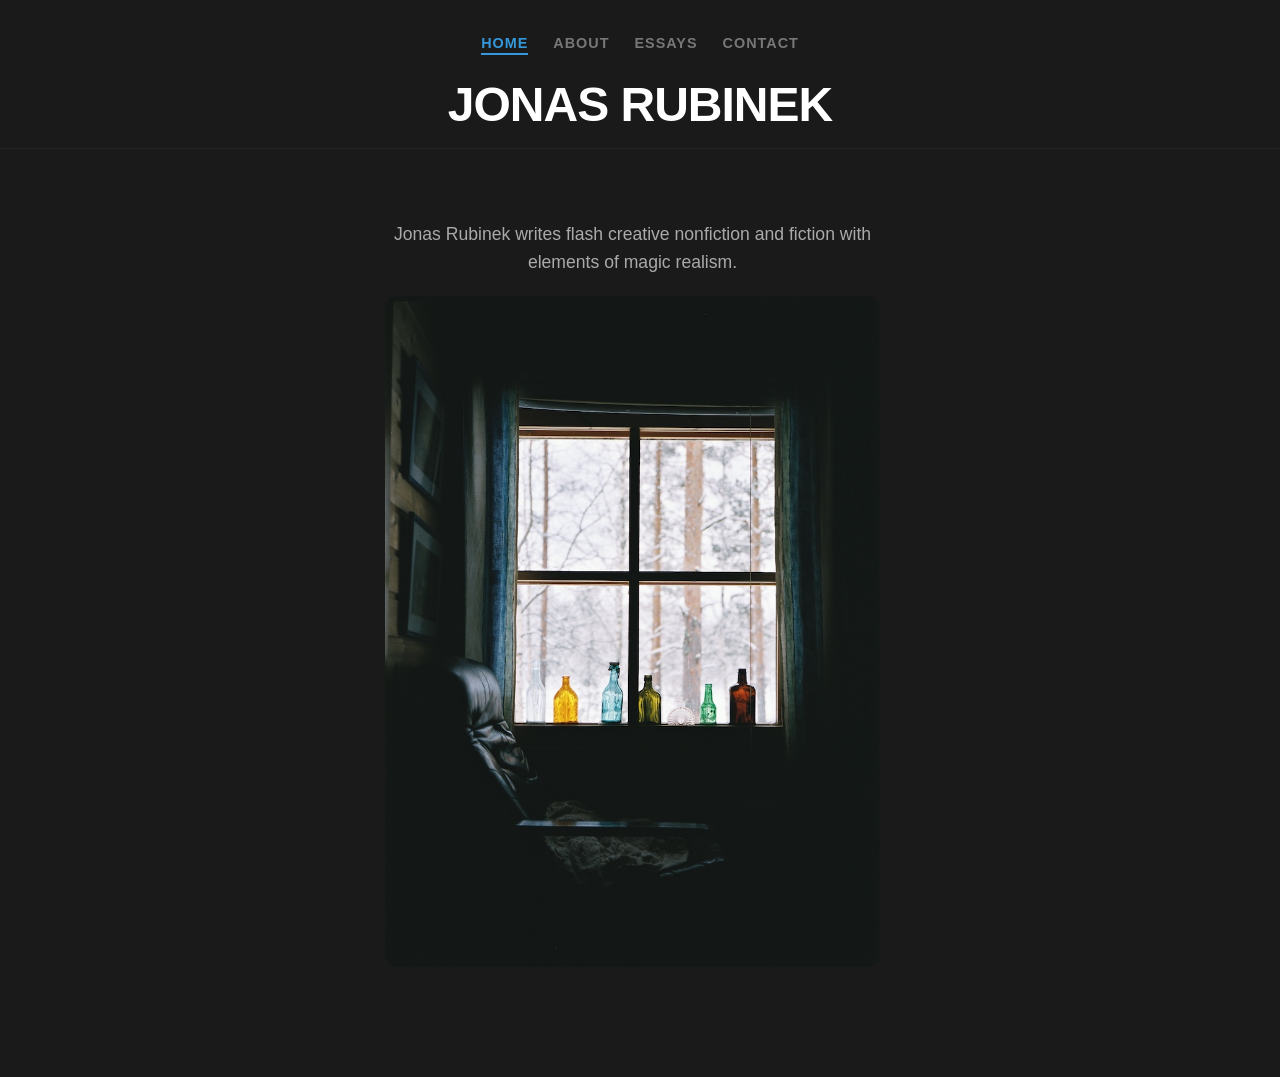
<file: index.html>
<!DOCTYPE html>
<html lang="en">
<head>
  <meta charset="UTF-8">
  <meta name="viewport" content="width=device-width, initial-scale=1.0">
  <title>Jonas Rubinek</title>
  <link rel="stylesheet" href="styles.css">
</head>


<body id="body-home">
  <header class="fixed-top-header">
    <nav>
      <ul class="simple-menu">
        <li class="menu-item"><a href="index.html" class="menu-home">Home</a></li>
        <li class="menu-item"><a href="about.html" class="menu-about">About</a></li>
        <li class="menu-item"><a href="essays.html" class="menu-essays">Essays</a></li>
        <li class="menu-item"><a href="contact.html" class="menu-contact">Contact</a></li>
      </ul>
    </nav>
    <h1 class="main-title">JONAS RUBINEK</h1>
  </header>
  <!-- ... remaining file content text ... -->
  
  <main class="scroll-content-container">
    <div class="content-stack">
      
      <p class="description-text">
       Jonas Rubinek writes flash creative nonfiction and fiction with elements of magic realism.
      </p>

      <div class="image-wrapper">
        <img src="28529-002-S1-0013.jpg" class="responsive-image">
      </div>

    </div>
  </main>
  
</body>
</html>
</file>
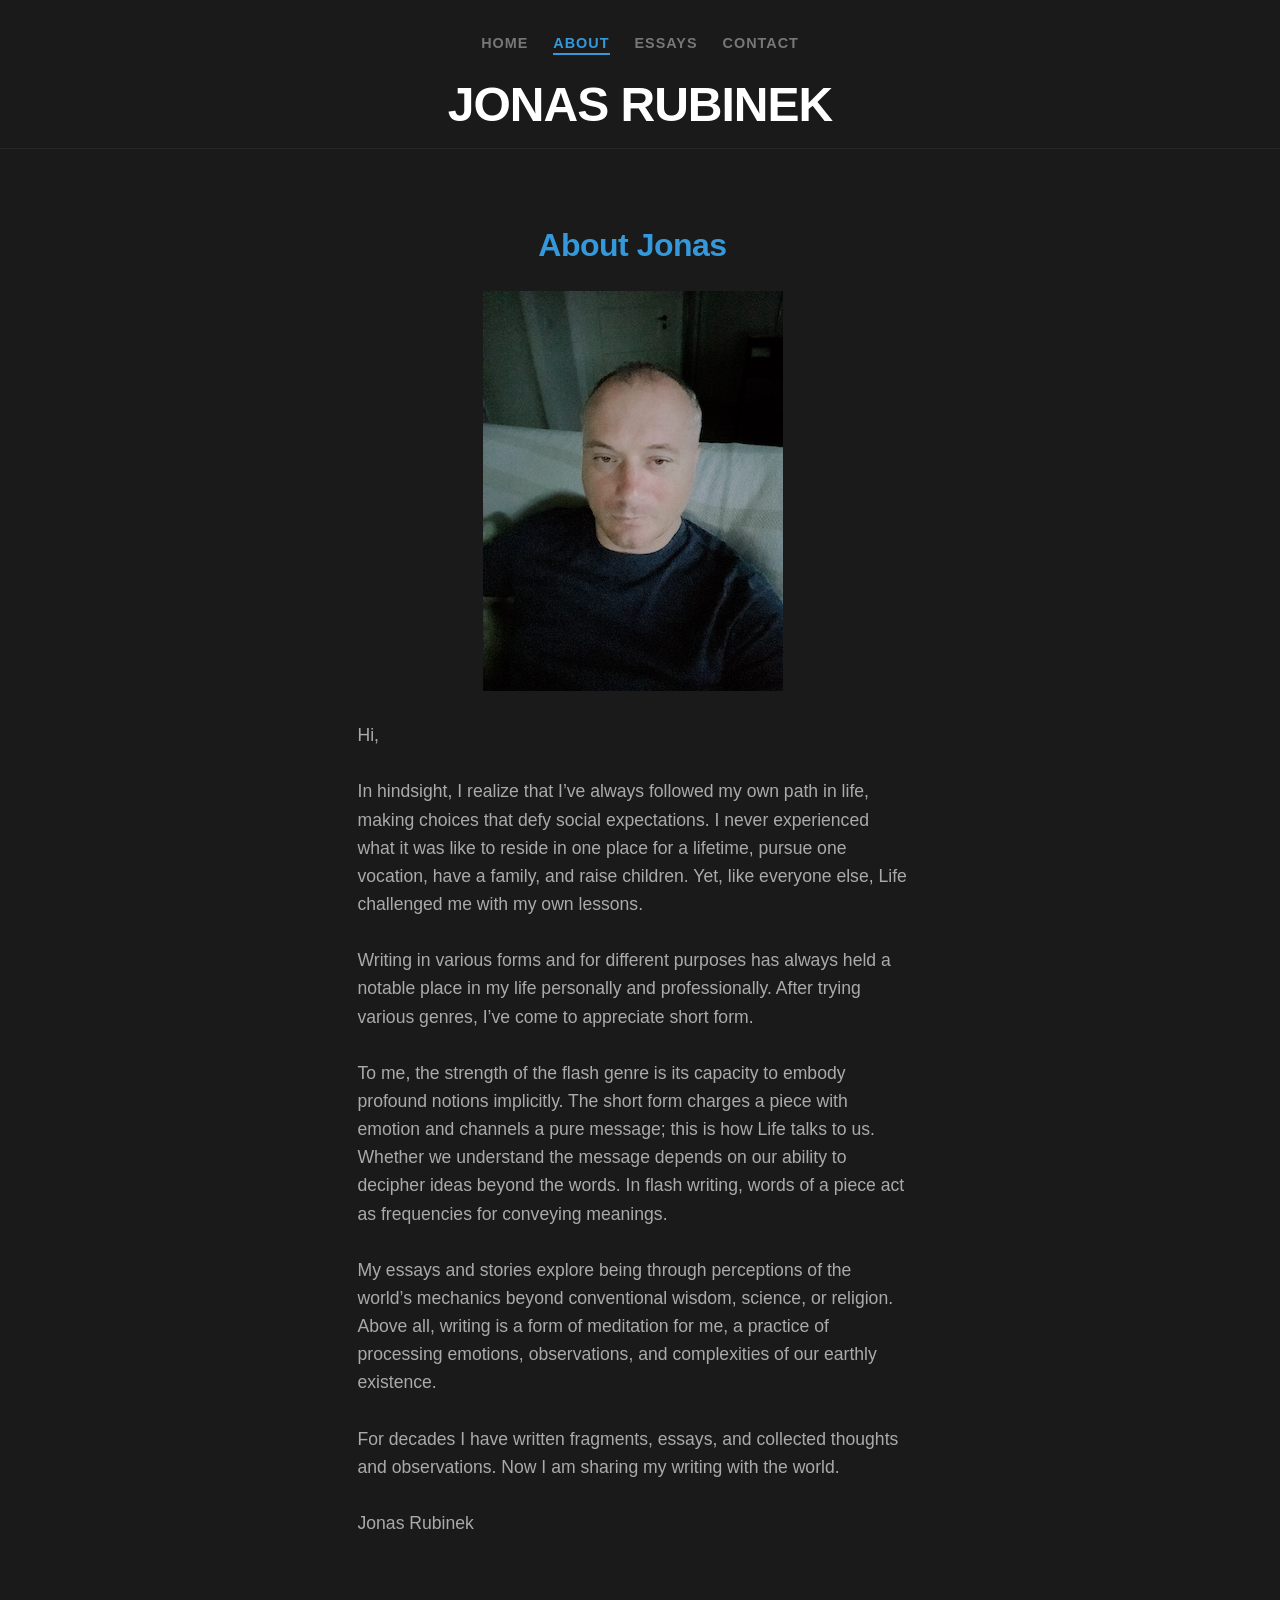
<file: about.html>
<!DOCTYPE html>
<html lang="en">
<head>
  <meta charset="UTF-8">
  <meta name="viewport" content="width=device-width, initial-scale=1.0">
  <title>Jonas Rubinek</title>
  <link rel="stylesheet" href="styles.css">
</head>



<body id="body-about">
  <header class="fixed-top-header">
    <nav>
      <ul class="simple-menu">
        <li class="menu-item"><a href="index.html" class="menu-home">Home</a></li>
        <li class="menu-item"><a href="about.html" class="menu-about">About</a></li>
        <li class="menu-item"><a href="essays.html" class="menu-essays">Essays</a></li>
        <li class="menu-item"><a href="contact.html" class="menu-contact">Contact</a></li>
      </ul>
    </nav>
    <h1 class="main-title">JONAS RUBINEK</h1>
  </header>
  
  <main class="scroll-content-container">
    <div class="content-stack">
      

      
      <div class="left-aligned-box">
      
                        
      
           <h2 class="inner-page-title">About Jonas</h2>
           
           <div class="center-image">
        <img src="IMG_9472-copy.jpg" class="responsive-image">
      </div>

        <p class="description-text">
          Hi,<br><br>
         In hindsight, I realize that I’ve always followed my own path in life, making choices that defy social expectations. I never experienced what it was like to reside in one place for a lifetime, pursue one vocation, have a family, and raise children. Yet, like everyone else, Life challenged me with my own lessons.<br><br>

Writing in various forms and for different purposes has always held a notable place in my life personally and professionally. After trying various genres, I’ve come to appreciate short form.<br><br>

To me, the strength of the flash genre is its capacity to embody profound notions implicitly. The short form charges a piece with emotion and channels a pure message; this is how Life talks to us. Whether we understand the message depends on our ability to decipher ideas beyond the words. In flash writing, words of a piece act as frequencies for conveying meanings.<br><br>

My essays and stories explore being through perceptions of the world’s mechanics beyond conventional wisdom, science, or religion. Above all, writing is a form of meditation for me, a practice of processing emotions, observations, and complexities of our earthly existence.<br><br>

For decades I have written fragments, essays, and collected thoughts and observations. Now I am sharing my writing with the world.<br><br>

Jonas Rubinek
        </p>

      </div>

    </div>
  </main>

  
  </body>
</html>
</file>
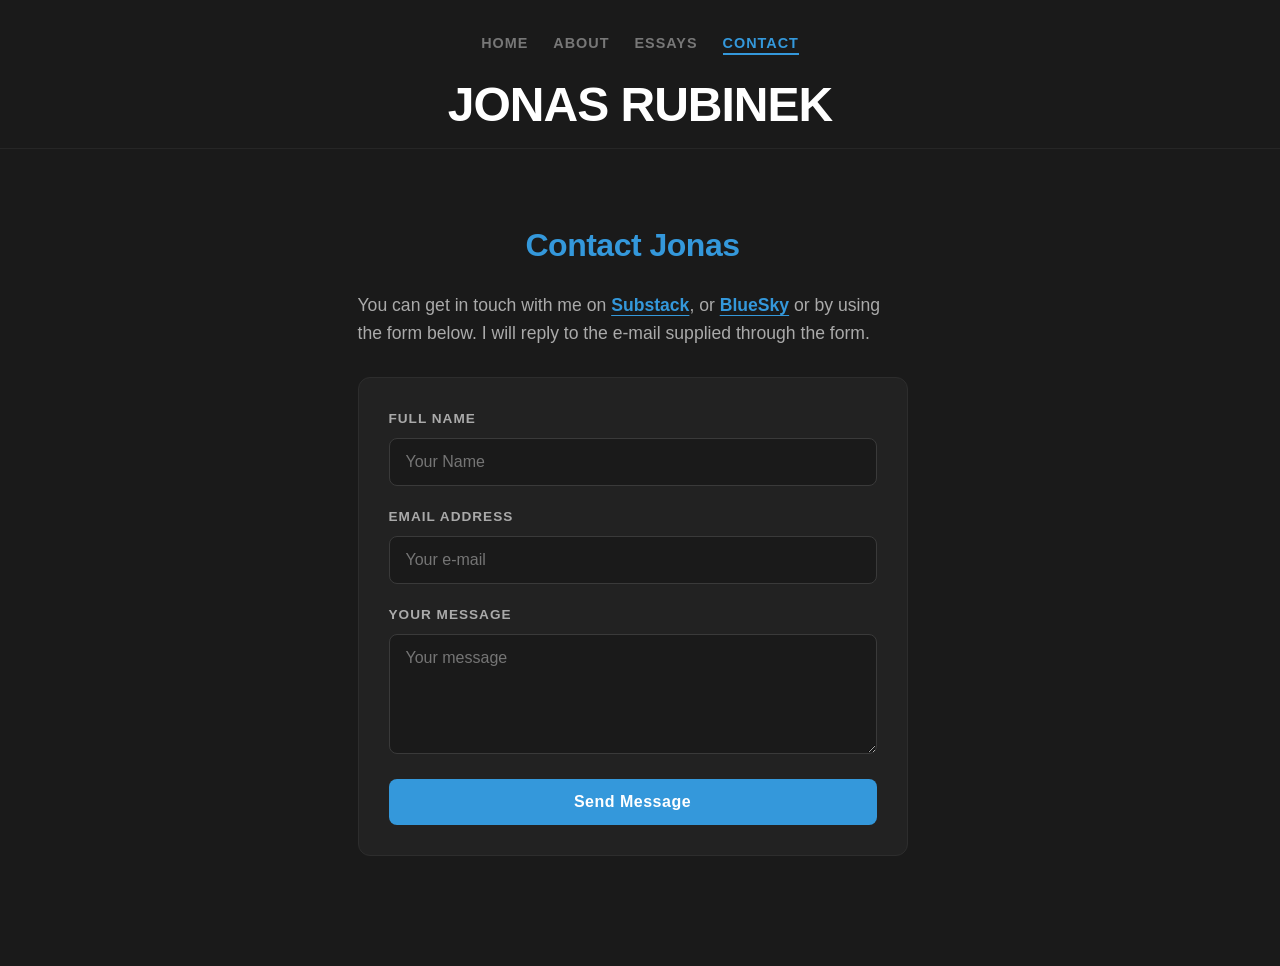
<file: contact.html>
<!DOCTYPE html>
<html lang="en">
<head>
  <meta charset="UTF-8">
  <meta name="viewport" content="width=device-width, initial-scale=1.0">
  <title>Jonas Rubinek</title>
  <link rel="stylesheet" href="styles.css">
</head>



<body id="body-contact">
  <header class="fixed-top-header">
    <nav>
      <ul class="simple-menu">
        <li class="menu-item"><a href="index.html" class="menu-home">Home</a></li>
        <li class="menu-item"><a href="about.html" class="menu-about">About</a></li>
        <li class="menu-item"><a href="essays.html" class="menu-essays">Essays</a></li>
        <li class="menu-item"><a href="contact.html" class="menu-contact">Contact</a></li>
      </ul>
    </nav>
    <h1 class="main-title">JONAS RUBINEK</h1>
  </header>
  
  <main class="scroll-content-container">
    <div class="content-stack">
      
    

      <!-- Left-Aligned Information Blocks -->
      <div class="left-aligned-box">
        <h2 class="inner-page-title">Contact Jonas</h2>

        <p class="description-text">
          You can get in touch with me on <a href="https://substack.com/@writingcourage" target="_blank">Substack</a>, or <a href="https://@jonasrubinek.bsky.social" target="_blank">BlueSky</a> or by using the form below. I will reply to the e-mail supplied through the form.
        </p>

        <!-- WEB3FORMS FORM COMPONENT -->
            
            
            
       
  <!-- Ensure your token from Web3Forms is pasted cleanly right here -->
                        
                        
<form action="https://api.web3forms.com/submit" method="POST" class="embedded-contact-form">

          
          <!-- CRITICAL: Paste your Web3Forms access key token inside the value field below -->
          <input type="hidden" name="access_key" value="a5d0c611-1f06-48ac-ab43-391cd7355247">

          <!-- OPTIONAL CUSTOMIZATION FIELDS (Web3Forms Feature Extensions) -->
          <!-- Sets custom subject header for incoming message notification emails -->
          <input type="hidden" name="subject" value="New Contact Inquiry from Jonas Rubinek Website">
          
          <!-- Anti-spam Honeypot Field (Kept invisible to humans, bots will fill it and get blocked) -->
          <input type="checkbox" name="botcheck" class="hidden" style="display: none;">

          <div class="form-group">
            <label for="name" class="form-label">Full Name</label>
            <input type="text" id="name" name="name" class="form-input" placeholder="Your Name" required>
          </div>

          <div class="form-group">
            <label for="email" class="form-label">Email Address</label>
            <input type="email" id="email" name="email" class="form-input" placeholder="Your e-mail" required>
          </div>

          <div class="form-group">
            <label for="message" class="form-label">Your Message</label>
            <textarea id="message" name="message" class="form-textarea" rows="5" placeholder="Your message" required></textarea>
          </div>

          <button type="submit" class="submit-btn">Send Message</button>
        </form>

              </div>

    </div>
  </main>
  

  
  </body>
  
  </html>
</file>
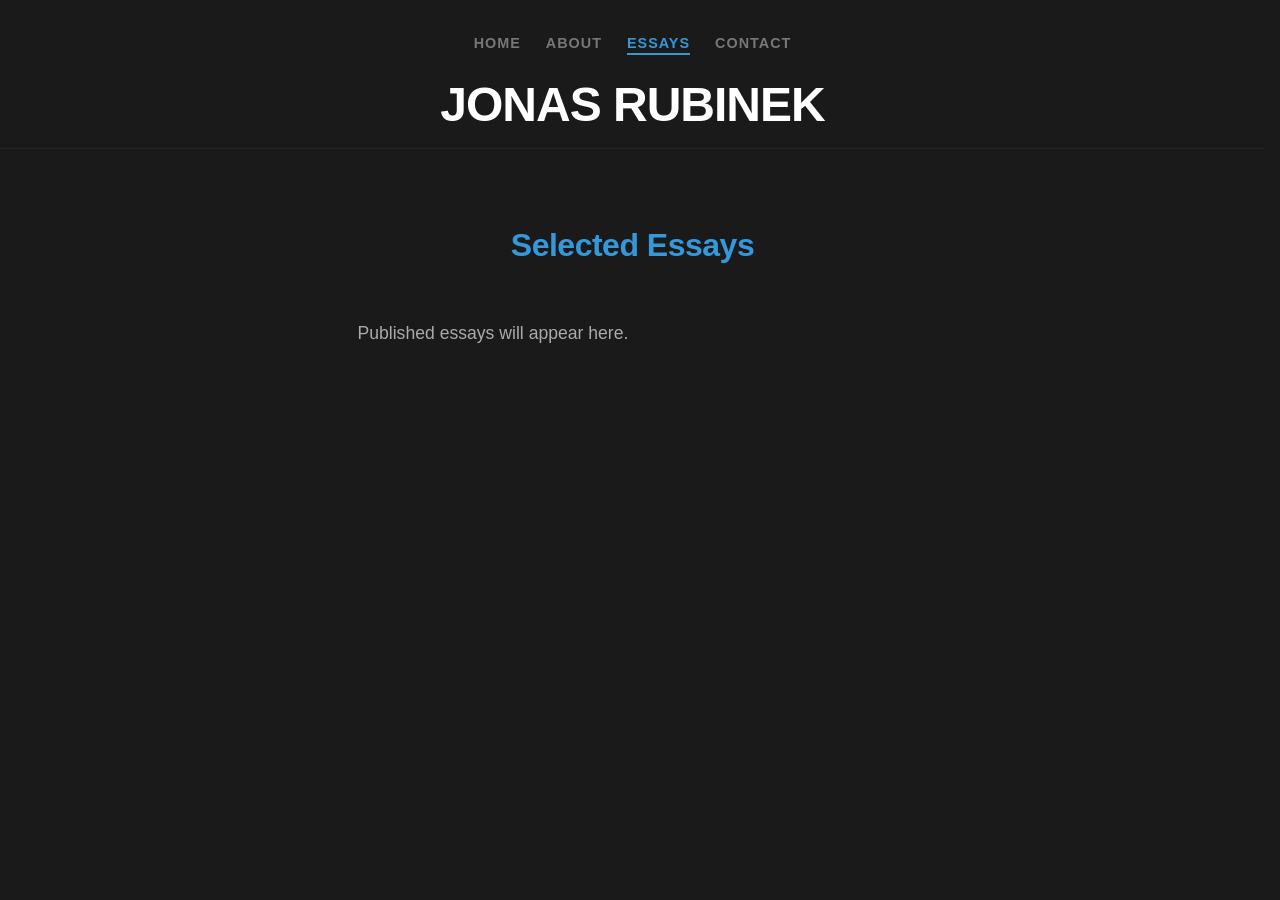
<file: essays.html>
<!DOCTYPE html>
<html lang="en">
<head>
  <meta charset="UTF-8">
  <meta name="viewport" content="width=device-width, initial-scale=1.0">
  <title>Jonas Rubinek</title>
  <link rel="stylesheet" href="styles.css">
</head>



<body id="body-essays">
  <header class="fixed-top-header">
    <nav>
      <ul class="simple-menu">
        <li class="menu-item"><a href="index.html" class="menu-home">Home</a></li>
        <li class="menu-item"><a href="about.html" class="menu-about">About</a></li>
        <li class="menu-item"><a href="essays.html" class="menu-essays">Essays</a></li>
        <li class="menu-item"><a href="contact.html" class="menu-contact">Contact</a></li>
      </ul>
    </nav>
    <h1 class="main-title">JONAS RUBINEK</h1>
  </header>
  
   <main class="scroll-content-container">
    <div class="content-stack">
      

      
      <div class="left-aligned-box">
      
                       
        <h2 class="inner-page-title">Selected Essays</h2>

        <p class="description-text">
          <br>Published essays will appear here.
        </p>

             </div>

    </div>
  </main>


  
  
  
  </body>
  
  </html>
</file>
<file: styles.css>
/* ==========================================================================
   1. GLOBAL RESETS & THEME CONFIGURATION
   ========================================================================== */
:root {
  --bg-color: #1a1a1a;
  --text-primary: #ffffff;
  --text-secondary: #aaaaaa;
  --accent-color: #3498db;
  --accent-hover: #2980b9;
  --font-main: 'Segoe UI', Tahoma, Geneva, Verdana, sans-serif;
  --border-radius: 12px;
  --max-content-width: 550px;
  --transition-speed: 0.3s;
}

* {
  margin: 0;
  padding: 0;
  box-sizing: border-box;
}

body {
  font-family: var(--font-main);
  background-color: var(--bg-color);
  color: var(--text-primary);
  line-height: 1.6;
  overflow-x: hidden;
}

html {
  /* Reserves a permanent visual space for the scrollbar track on all pages, 
     preventing any horizontal layout shifting when moving between short and long content */
  scrollbar-gutter: stable; 
}



/* ==========================================================================
   2. PINNED FIXED NAVIGATION HEADER
   ========================================================================== */
.fixed-top-header {
  position: fixed;
  top: 0;
  left: 0;
  width: 100%;
  background-color: var(--bg-color);
  z-index: 100;
  display: flex;
  flex-direction: column;
  align-items: center;
  padding: 30px 20px 15px 20px;
  /* Added a tight border separator to ground the pinned layout */
  border-bottom: 1px solid #262626; 
}

/* Navigation Menu Array */
.simple-menu {
  display: flex;
  list-style: none;
  gap: 25px;
  margin-bottom: 20px;
}

.menu-item a {
  color: #777777;
  text-decoration: none;
  font-weight: 600;
  font-size: 0.9rem;
  letter-spacing: 1px;
  text-transform: uppercase;
  transition: color var(--transition-speed) ease;
}

.menu-item a:hover {
  color: var(--accent-color);
}

/* Primary Website Brand Title */
.main-title {
  font-size: 3rem;
  font-weight: 700;
  letter-spacing: -1px;
  line-height: 1.2;
  text-align: center;
  text-transform: uppercase;
}

/* ==========================================================================
   3. SCROLLING MAIN CONTENT SECTION
   ========================================================================== */
.scroll-content-container {
  display: flex;
  justify-content: center;
  width: 100%;
  /* Perfectly uniform top buffer so content scrolls out safely from behind the navbar */
  padding-top: 220px; 
  padding-bottom: 80px;
  padding-left: 20px;
  padding-right: 20px;
}

.content-stack {
  display: flex;
  flex-direction: column;
  align-items: stretch; /* Forces inner elements to space cleanly to full container widths */
  text-align: left;     /* Keeps secondary page content text properly aligned left */
  max-width: var(--max-content-width);
  width: 100%;
}

/* Base Typographic Hierarchies for Content Pages */
h2 {
  font-size: 2rem;
  font-weight: 600;
  color: var(--accent-color);
  margin-bottom: 20px;
  letter-spacing: -0.5px;
  text-align: center;
}

p, .description-text {
  color: var(--text-secondary);
  font-size: 1.1rem;
  margin-bottom: 20px;
  text-align: left;
}

/* Scoped Override: Centers description text only on the home page index */
#body-home .description-text {
  text-align: center;
}

/* ==========================================================================
   4. INLINE PARAGRAPH LINKS & MENUS
   ========================================================================== */
p a, .description-text a {
  color: var(--accent-color);
  text-decoration: underline;
  text-underline-offset: 4px;
  font-weight: 600;
  transition: color 0.2s ease, opacity 0.2s ease;
}

p a:hover, .description-text a:hover {
  color: var(--accent-hover);
  text-decoration: none;
  opacity: 0.9;
}

.link-list {
  list-style: none;
  padding: 0;
  margin-top: 15px;
  display: flex;
  flex-direction: column;
  gap: 12px;
}

.link-list li a {
  display: inline-flex;
  align-items: center;
  color: var(--text-primary);
  text-decoration: none;
  font-weight: 500;
  transition: transform 0.2s ease, color 0.2s ease;
}

.link-list li a:hover {
  transform: translateX(5px);
  color: var(--accent-color);
  text-decoration: underline;
}

/* ==========================================================================
   5. VISUAL GRAPHICS FRAMEWORK
   ========================================================================== */
.image-wrapper {
  width: 90%; /* Spans full container width evenly for perfect margins */
  max-width: var(--max-content-width);
  margin: 0 auto 30px auto;
  border-radius: var(--border-radius);
  overflow: hidden;
 /* box-shadow: 0 10px 30px rgba(0, 0, 0, 0.4); */
}

.responsive-image {
  display: block;
  width: 100%;
  height: auto;
  object-fit: cover;
}

.center-image {
  display: block;
  width: 100%;
  max-width: 300px;
  height: auto;
  margin: 0 auto 30px auto;
}

/* ==========================================================================
   6. EMBEDDED CONTACT FORM
   ========================================================================== */
.embedded-contact-form {
  display: flex;
  flex-direction: column;
  gap: 20px;
  margin: 30px 0;
  background-color: #222222;
  padding: 30px;
  border-radius: var(--border-radius);
  border: 1px solid #2d2d2d;
}

.form-group {
  display: flex;
  flex-direction: column;
  gap: 8px;
}

.form-label {
  font-size: 0.85rem;
  font-weight: 600;
  text-transform: uppercase;
  letter-spacing: 1px;
  color: var(--text-secondary);
}

.form-input, 
.form-textarea {
  width: 100%;
  padding: 14px 16px;
  background-color: #1a1a1a;
  border: 1px solid #3a3a3a;
  border-radius: 8px;
  color: var(--text-primary);
  font-family: inherit;
  font-size: 1rem;
  transition: border-color 0.3s ease, box-shadow 0.3s ease;
}

.form-input:focus, 
.form-textarea:focus {
  outline: none;
  border-color: var(--accent-color);
  box-shadow: 0 0 0 3px rgba(52, 152, 219, 0.15);
}

.form-textarea {
  resize: vertical;
}

.submit-btn {
  width: 100%;
  padding: 14px;
  background-color: var(--accent-color);
  color: var(--text-primary);
  border: none;
  border-radius: 8px;
  font-size: 1rem;
  font-weight: 600;
  cursor: pointer;
  letter-spacing: 0.5px;
  transition: background-color 0.3s ease, transform 0.2s ease;
  margin-top: 5px;
}

.submit-btn:hover {
  background-color: var(--accent-hover);
  transform: translateY(-1px);
}

.submit-btn:active {
  transform: translateY(1px);
}

/* ==========================================================================
   7. FLUID MOBILE ADAPTABILITY
   ========================================================================== */
@media (max-width: 600px) {
  .fixed-top-header {
    padding: 20px 15px 12px 15px;
  }
  
  .main-title {
    font-size: 2.2rem;
  }
  
  .simple-menu {
    gap: 15px;
    margin-bottom: 15px;
  }
  
  .scroll-content-container {
    padding-top: 175px; /* Compresses top gap safely on mobile viewports */
    padding-bottom: 40px;
  }

  h2 {
    font-size: 1.6rem;
  }

  p, .description-text {
    font-size: 1rem;
  }
  
  .embedded-contact-form {
    padding: 20px;
  }
}

/* ==========================================================================
   8. AUTOMATED ACTIVE PAGE MENU HIGHLIGHTING
   ========================================================================== */
/* When the unique ID on the <body> matches the class name of the menu item, 
   the active page link transforms to highlight exactly where the user is browsing */
#body-home .menu-home,
#body-about .menu-about,
#body-essays .menu-essays,
#body-contact .menu-contact {
  color: var(--accent-color);
  border-bottom: 2px solid var(--accent-color);
  padding-bottom: 2px;
}
</file>
